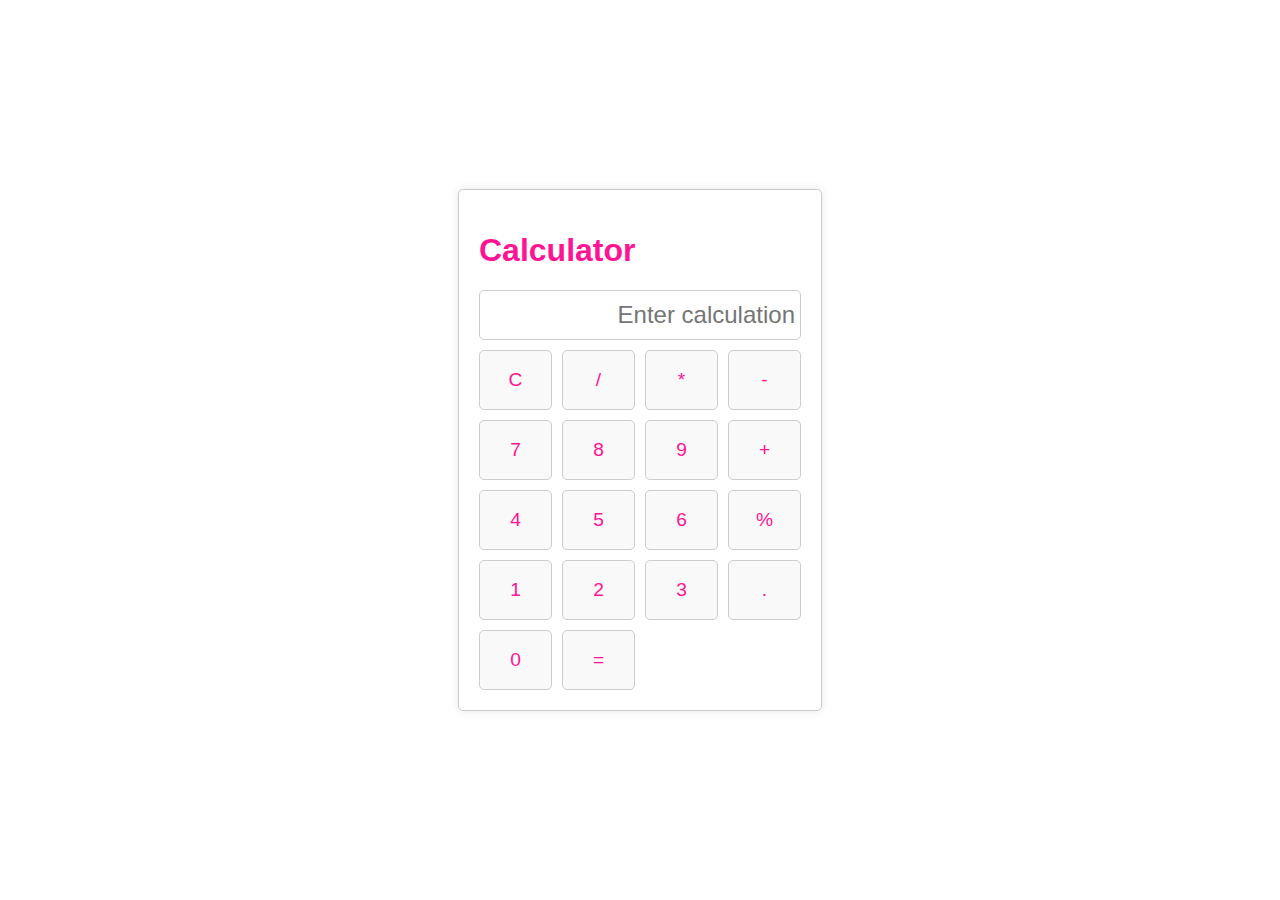
<file: COD_SOFT/calculator/index.html>
<!DOCTYPE html>
<html lang="en">
<head>
    <meta charset="UTF-8">
    <meta name="viewport" content="width=device-width, initial-scale=1.0">
    <title>Advanced Calculator</title>
    <link rel="stylesheet" href="styles.css">
</head>
<body>
    <div class="calculator">
            <h1 style="color: deeppink;">Calculator</h1>

        <input type="text" id="display" placeholder="Enter calculation" oninput="updateDisplay()">
        <div class="buttons">
            <button class="btn" onclick="clearDisplay()">C</button>
            <button class="btn" onclick="appendToDisplay('/')">/</button>
            <button class="btn" onclick="appendToDisplay('*')">*</button>
            <button class="btn" onclick="appendToDisplay('-')">-</button>
            
            <button class="btn" onclick="appendToDisplay('7')">7</button>
            <button class="btn" onclick="appendToDisplay('8')">8</button>
            <button class="btn" onclick="appendToDisplay('9')">9</button>
            <button class="btn" onclick="appendToDisplay('+')">+</button>
            
            <button class="btn" onclick="appendToDisplay('4')">4</button>
            <button class="btn" onclick="appendToDisplay('5')">5</button>
            <button class="btn" onclick="appendToDisplay('6')">6</button>
            <button class="btn" onclick="appendToDisplay('%')">%</button>
            
            <button class="btn" onclick="appendToDisplay('1')">1</button>
            <button class="btn" onclick="appendToDisplay('2')">2</button>
            <button class="btn" onclick="appendToDisplay('3')">3</button>
            <button class="btn" onclick="appendToDisplay('.')">.</button>
            
            <button class="btn" onclick="appendToDisplay('0')" class="zero">0</button>
            <button class="btn" onclick="calculate()">=</button>
        </div>
    </div>
    <script src="script.js"></script>
</body>
</html>
</file>
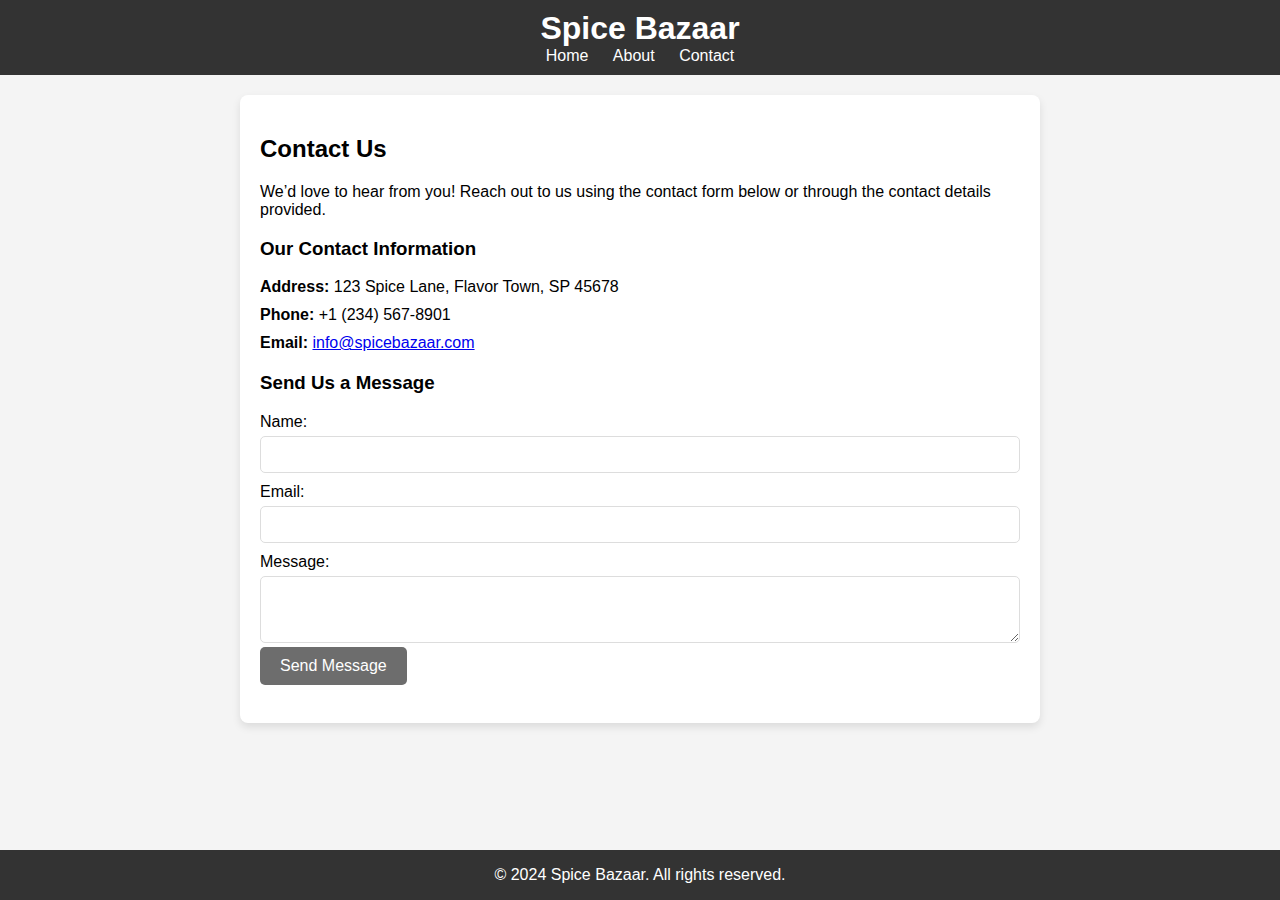
<file: COD_SOFT/Landing_page/contact.html>
<!DOCTYPE html>
<html lang="en">
<head>
    <meta charset="UTF-8">
    <meta name="viewport" content="width=device-width, initial-scale=1.0">
    <title>Contact Us - Spice Bazaar</title>
    <link rel="stylesheet" href="sc.css">
</head>
<body>
    <header>
        <h1>Spice Bazaar</h1>
        <nav>
            <ul>
                <li><a href="indexL.html">Home</a></li>
                <li><a href="slm.css">About</a></li>
                <li><a href="home.html">Contact</a></li>
            </ul>
        </nav>
    </header>
    <main>
        <section class="contact-section">
            <h2>Contact Us</h2>
            <p>We’d love to hear from you! Reach out to us using the contact form below or through the contact details provided.</p>
            
            <div class="contact-info">
                <h3>Our Contact Information</h3>
                <ul>
                    <li><strong>Address:</strong> 123 Spice Lane, Flavor Town, SP 45678</li>
                    <li><strong>Phone:</strong> +1 (234) 567-8901</li>
                    <li><strong>Email:</strong> <a href="mailto:info@spicebazaar.com">info@spicebazaar.com</a></li>
                </ul>
            </div>
            
            <div class="contact-form">
                <h3>Send Us a Message</h3>
                <form action="submit_form.php" method="post">
                    <label for="name">Name:</label>
                    <input type="text" id="name" name="name" required>
                    
                    <label for="email">Email:</label>
                    <input type="email" id="email" name="email" required>
                    
                    <label for="message">Message:</label>
                    <textarea id="message" name="message" rows="3" required></textarea>
                    </br>
                    <button type="submit">Send Message</button></form></br>
                </form>
            </div>
        </section><br>
    </main>
    <footer>
        <p>&copy; 2024 Spice Bazaar. All rights reserved.</p>
    </footer>
</body>
</html>
</file>
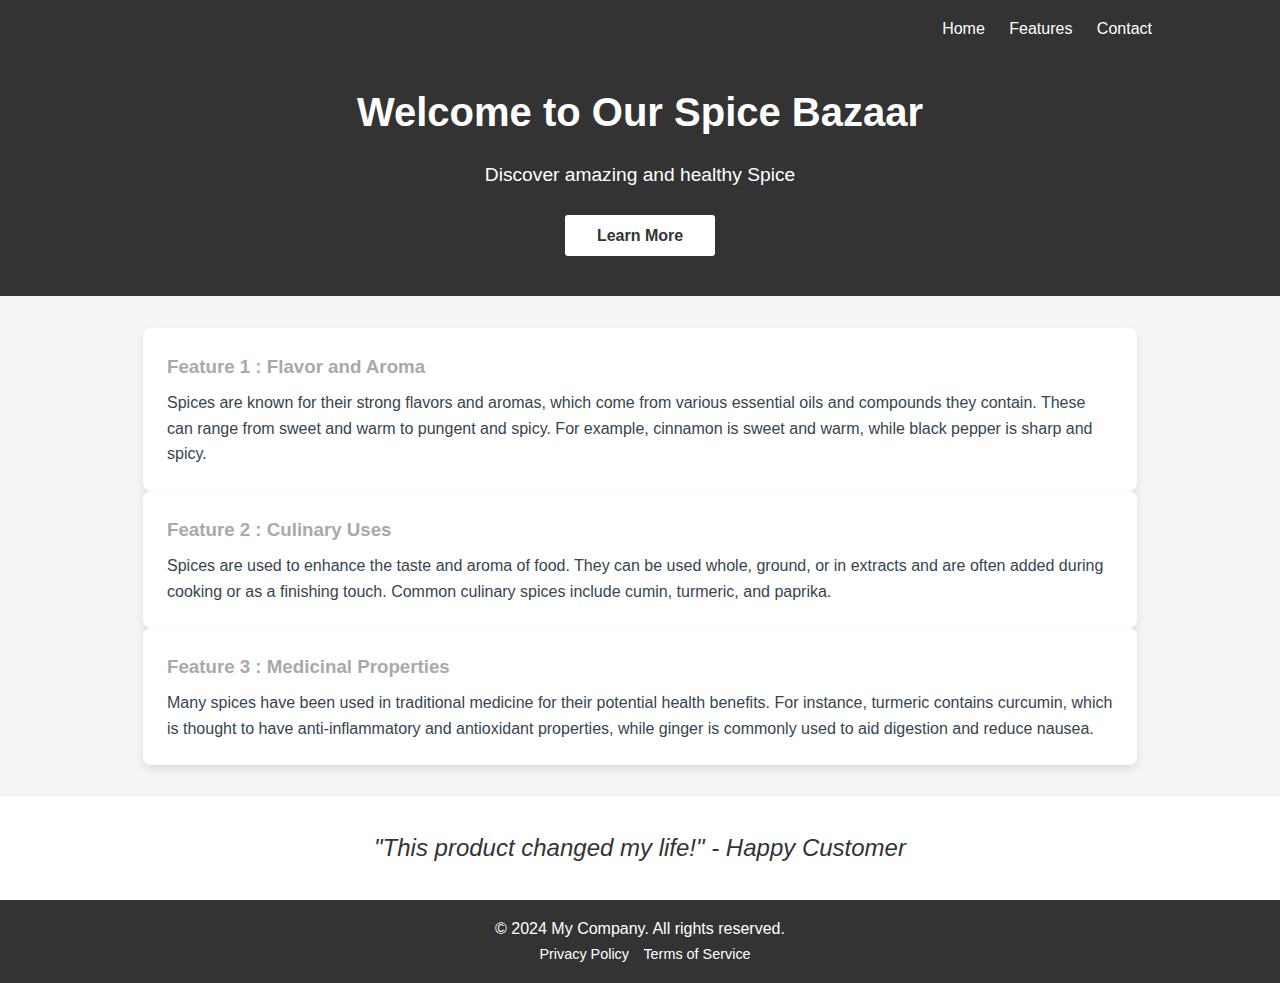
<file: COD_SOFT/Landing_page/indexL.html>
<!DOCTYPE html>
<html lang="en">
<head>
    <meta charset="UTF-8">
    <meta name="viewport" content="width=device-width, initial-scale=1.0">
    <title>Landing Page</title>
    <link rel="stylesheet" href="styleL.css">
</head>
<body>
    <header>
        <div class="container">
            <nav>
                <ul>
                    <li><a href="home.html">Home</a></li>
                    <li><a href="#">Features</a></li>
                    <li><a href="contact.html">Contact</a></li>
                </ul>
            </nav>
        </div>
    </header>
    <section class="hero">
        <div class="container">
            <h2>Welcome to Our Spice Bazaar</h2>
            <p>Discover amazing and healthy Spice </p>
            <a href="lm.html" class="cta-button">Learn More</a>
        </div>
    </section>
    <section class="features">
        <div class="container">
            <div class="feature">
                <h3 style="color:  #A9A9A9;">Feature 1 : Flavor and Aroma</h3>
                <p style="color:  #36454F;">Spices are known for their strong flavors and aromas, which come from various essential oils and compounds they contain. These can range from sweet and warm to pungent and spicy. For example, cinnamon is sweet and warm, while black pepper is sharp and spicy.</p>
            </div>
            <div class="feature">
                <h3  style="color:  #A9A9A9;">Feature 2 : Culinary Uses</h3>
                <p style="color:  #36454F;">Spices are used to enhance the taste and aroma of food. They can be used whole, ground, or in extracts and are often added during cooking or as a finishing touch. Common culinary spices include cumin, turmeric, and paprika.</p>
            </div>
            <div class="feature">
                <h3 style="color:  #A9A9A9;">Feature 3 : Medicinal Properties</h3>
                <p style="color:  #36454F;">Many spices have been used in traditional medicine for their potential health benefits. For instance, turmeric contains curcumin, which is thought to have anti-inflammatory and antioxidant properties, while ginger is commonly used to aid digestion and reduce nausea.</p>
            </div>
        </div>
    </section>
    <section class="testimonials">
        <div class="container">
            <blockquote>
                <p>"This product changed my life!" - Happy Customer</p>
            </blockquote>
        </div>
    </section>
    <footer>
        <div class="container">
            <p>&copy; 2024 My Company. All rights reserved.</p>
            <ul>
                <li><a href="#">Privacy Policy</a></li>
                <li><a href="#">Terms of Service</a></li>
            </ul>
        </div>
    </footer>
</body>
</html>
</file>
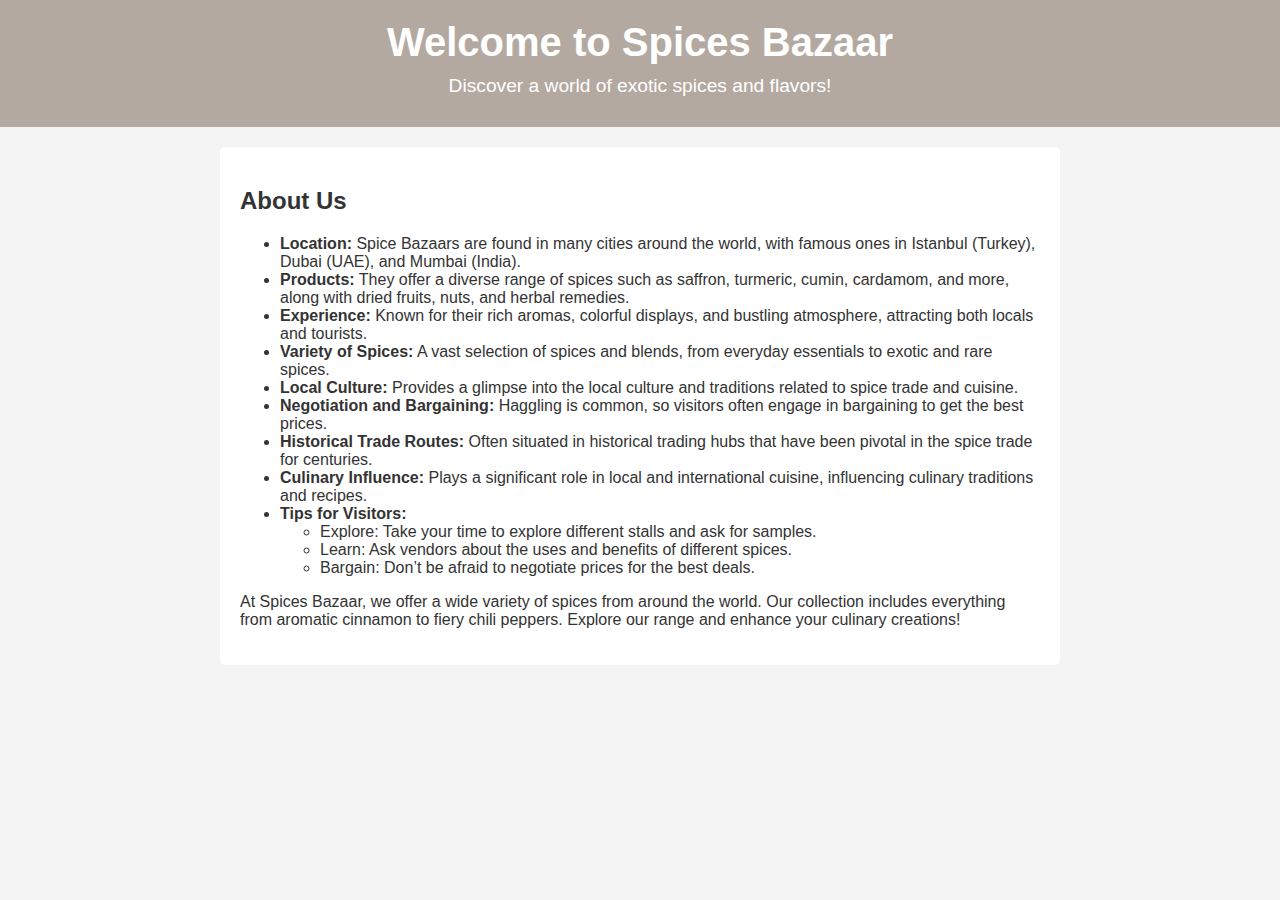
<file: COD_SOFT/Landing_page/lm.html>
<!DOCTYPE html>
<html lang="en">
<head>
    <meta charset="UTF-8">
    <meta name="viewport" content="width=device-width, initial-scale=1.0">
    <title>Spices Bazaar</title>
    <link rel="stylesheet" href="slm.css">
</head>
<body>
    <header>
        <h1>Welcome to Spices Bazaar</h1>
        <p>Discover a world of exotic spices and flavors!</p>
    </header>
    <section id="learn-more">
        <h2>About Us</h2>
        <ul>
            <li><strong>Location:</strong> Spice Bazaars are found in many cities around the world, with famous ones in Istanbul (Turkey), Dubai (UAE), and Mumbai (India).</li>
            <li><strong>Products:</strong> They offer a diverse range of spices such as saffron, turmeric, cumin, cardamom, and more, along with dried fruits, nuts, and herbal remedies.</li>
            <li><strong>Experience:</strong> Known for their rich aromas, colorful displays, and bustling atmosphere, attracting both locals and tourists.</li>
            <li><strong>Variety of Spices:</strong> A vast selection of spices and blends, from everyday essentials to exotic and rare spices.</li>
            <li><strong>Local Culture:</strong> Provides a glimpse into the local culture and traditions related to spice trade and cuisine.</li>
            <li><strong>Negotiation and Bargaining:</strong> Haggling is common, so visitors often engage in bargaining to get the best prices.</li>
            <li><strong>Historical Trade Routes:</strong> Often situated in historical trading hubs that have been pivotal in the spice trade for centuries.</li>
            <li><strong>Culinary Influence:</strong> Plays a significant role in local and international cuisine, influencing culinary traditions and recipes.</li>
            <li><strong>Tips for Visitors:</strong>
                <ul>
                    <li>Explore: Take your time to explore different stalls and ask for samples.</li>
                    <li>Learn: Ask vendors about the uses and benefits of different spices.</li>
                    <li>Bargain: Don’t be afraid to negotiate prices for the best deals.</li>
                </ul>
            </li>
        </ul>

        <p>At Spices Bazaar, we offer a wide variety of spices from around the world. Our collection includes everything from aromatic cinnamon to fiery chili peppers. Explore our range and enhance your culinary creations!</p>
    </section>
</body>
</html>
</file>
<file: COD_SOFT/Landing_page/sc.css>
body {
    font-family: Arial, sans-serif;
    margin: 0;
    padding: 0;
    background-color: #f4f4f4;
}

header {
    background-color: #333; /* Light beige background */
    color: #fff;
    padding: 10px 0;
    text-align: center;
}

header h1 {
    margin: 0;
    font-size: 2em;
}

nav ul {
    list-style-type: none;
    padding: 0;
    margin: 0;
}

nav ul li {
    display: inline;
    margin: 0 10px;
}

nav ul li a {
    color: #fff;
    text-decoration: none;
}

main {
    padding: 20px;
    max-width: 800px;
    margin: 0 auto;
}

.contact-section {
    background-color: #fff;
    padding: 20px;
    border-radius: 8px;
    box-shadow: 0 4px 8px rgba(0, 0, 0, 0.1);
}

.contact-info {
    margin-bottom: 20px;
}

.contact-info ul {
    list-style-type: none;
    padding: 0;
    margin: 0;
}

.contact-info ul li {
    margin-bottom: 10px;
}

.contact-form label {
    display: block;
    margin: 10px 0 5px;
}

.contact-form input, .contact-form textarea {
    width: 100%;
    padding: 10px;
    border-radius: 5px;
    border: 1px solid #ddd;
    box-sizing: border-box;
}

.contact-form button {
    background-color: #6d6d6d; /* Dark grey background */
    color: #fff;
    border: none;
    padding: 10px 20px;
    border-radius: 5px;
    cursor: pointer;
    font-size: 1em;
}

.contact-form button:hover {
    background-color: #4a4a4a; /* Darker grey on hover */
}

footer {
    background-color: #333;
    color: #fff;
    text-align: center;
    padding: 0px 0;
    position: fixed;
    width: 100%;
    bottom: 0;
}
</file>
<file: COD_SOFT/Landing_page/slm.css>
body {
    font-family: Arial, sans-serif;
    margin: 0;
    padding: 0;
    background-color: #f4f4f4;
    color: #333;
}

header {
    background: #b4a9a0; /* Light beige background */
    color: #fff;
    padding: 20px;
    text-align: center;
}

header h1 {
    margin: 0;
    font-size: 2.5em;
}

header p {
    font-size: 1.2em;
    margin: 10px 0;
}

.btn-learn-more {
    display: inline-block;
    padding: 10px 20px;
    margin-top: 20px;
    background-color: #6d6d6d; /* Dark grey background */
    color: #fff;
    text-decoration: none;
    font-weight: bold;
    border-radius: 5px;
    transition: background-color 0.3s;
}

.btn-learn-more:hover {
    background-color: #4a4a4a; /* Even darker grey on hover */
}

section {
    padding: 20px;
    margin: 20px auto;
    max-width: 800px;
    background-color: #fff; /* White background for content */
    border-radius: 5px;
}

section h2 {
    color: #333;
}
.ad-image {
    display: grid;
    grid-template-columns: repeat(3, 1fr); /* Three equal columns */
    gap: 10px; /* Space between images */
    padding: 20px;
    max-width: 960px; /* Optional: control the max width */
    margin: 0 auto; /* Center the gallery */
}

.ad-image {
    width: 100%; /* Full width of the grid cell */
    height: auto; /* Maintain aspect ratio */
    border-radius: 8px; /* Optional: rounded corners */
    box-shadow: 0 4px 8px rgba(0, 0, 0, 0.2); /* Optional: shadow effect */
}
</file>
<file: COD_SOFT/calculator/styles.css>
/* Basic reset and body styles */
body {
    margin: 0;
    font-family: Arial, sans-serif;
    background-color: #f0f0f0;
    display: flex;
    justify-content: center;
    align-items: center;
    height: 100vh;

background: url('https://marketplace.canva.com/EAFmvkt8tf4/1/0/1600w/canva-pastel-pink-cute-quote-desktop-wallpaper-rh-lBXU6kLQ.jpg') no-repeat center center fixed; background-size: cover;
}

.container {
    text-align: center; /* Center text horizontally */
}

.calculator {
    border: 1px solid #ccc;
    border-radius: 5px;
    padding: 20px;
    background-color: #fff;
    box-shadow: 0 0 10px rgba(0, 0, 0, 0.1);
    display: inline-block; /* Keeps the calculator from stretching full width */
}

#display {
    width: 100%;
    height: 50px;
    font-size: 1.5em;
    text-align: right;
    border: 1px solid #ccc;
    border-radius: 5px;
    margin-bottom: 10px;
    padding: 5px;
    box-sizing: border-box;
}

.buttons {
    display: grid;
    grid-template-columns: repeat(4, 1fr);
    gap: 10px;
}

.btn {
    height: 60px;
    font-size: 1.2em;
    border: 1px solid #ccc;
    border-radius: 5px;
    background-color: #f9f9f9;
    color: deeppink; /* Text color for buttons */
    cursor: pointer;
    transition: background-color 0.3s, color 0.3s;
}

.btn:hover {
    background-color: #e0e0e0;
    color: #d14e7d; /* Slightly darker shade of deeppink for hover */
}

.zero {
    grid-column: span 2;
}
</file>
<file: COD_SOFT/Landing_page/styleL.css>
/* Basic Reset */
* {
    margin: 0;
    padding: 0;
    box-sizing: border-box;
}

body {
    font-family: 'Arial', sans-serif;
    line-height: 1.6;
    color: #333; /* Dark gray for text */
    background: #F5F5F5; /* Neutral light background */
}

.container {
    width: 80%;
    margin: 0 auto;
}

/* Header Styling */
header {
    background: #333; /* Dark gray for header */
    color: #fff; /* White text for contrast */
    padding: 1rem 0;
}

header h1 {
    float: left;
    font-size: 1.8rem;
}

nav ul {
    list-style: none;
    float: right;
}

nav ul li {
    display: inline;
    margin-left: 20px;
}

nav ul li a {
    color: #fff; /* White links */
    text-decoration: none;
    font-size: 1rem;
}

nav ul li a:hover {
    color: #e70e5d; /* Hot Pink on hover */
}

/* Hero Section Styling */
.hero {
    background: #333; /* Hot Pink for a vibrant hero section */
    color: #fff; /* White text for high contrast */
    text-align: center;
    padding: 3rem 0;
}

.hero h2 {
    font-size: 2.5rem;
    margin-bottom: 1rem;
}

.hero p {
    font-size: 1.2rem;
    margin-bottom: 2rem;
}

.hero .cta-button {
    background: #fff; /* White background for the button */
    color: #333; /* Hot Pink text */
    padding: 0.75rem 2rem;
    text-decoration: none;
    border-radius: 3px;
    font-weight: bold;
    transition: background 0.3s, color 0.3s;
}

.hero .cta-button:hover {
    background: #e70e5d;
    color: #333; /* White text on hover */
}

/* Features Section Styling */
.features {
    display: flex;
    justify-content: space-between;
    padding: 2rem 0;
    color:	#008080;
}

.feature {
    flex: 1;
    margin: 0 15px;
    background: #fff; /* White background for features */
    padding: 1.5rem;
    border-radius: 8px;
    box-shadow: 0 4px 8px rgba(0, 0, 0, 0.1);
}

.feature h3 {
    color: #333; /* Dark gray for headings */
    margin-bottom: 0.5rem;
}

.feature p {
    color: #333; /* Dark gray text */
}

/* Testimonials Section Styling */
.testimonials {
    background: #fff; /* White background for testimonials */
    color: #333; /* Dark gray text */
    text-align: center;
    padding: 2rem 0;
}

.testimonials blockquote {
    font-size: 1.5rem;
    font-style: italic;
    margin: 0 auto;
    width: 60%;
}

.testimonials p {
    color: #333; /* Dark gray for author text */
}

/* Footer Styling */
footer {
    background: #333; /* Dark gray for footer */
    color: #fff; /* White text */
    text-align: center;
    padding: 1rem 0;
}

footer ul {
    list-style: none;
    padding: 0;
}

footer ul li {
    display: inline;
    margin-left: 10px;
}

footer ul li a {
    color: #fff; /* White links */
    text-decoration: none;
    font-size: 0.9rem;
}

footer ul li a:hover {
    color: #e70e5d; /* Hot Pink on hover */
}
</file>
